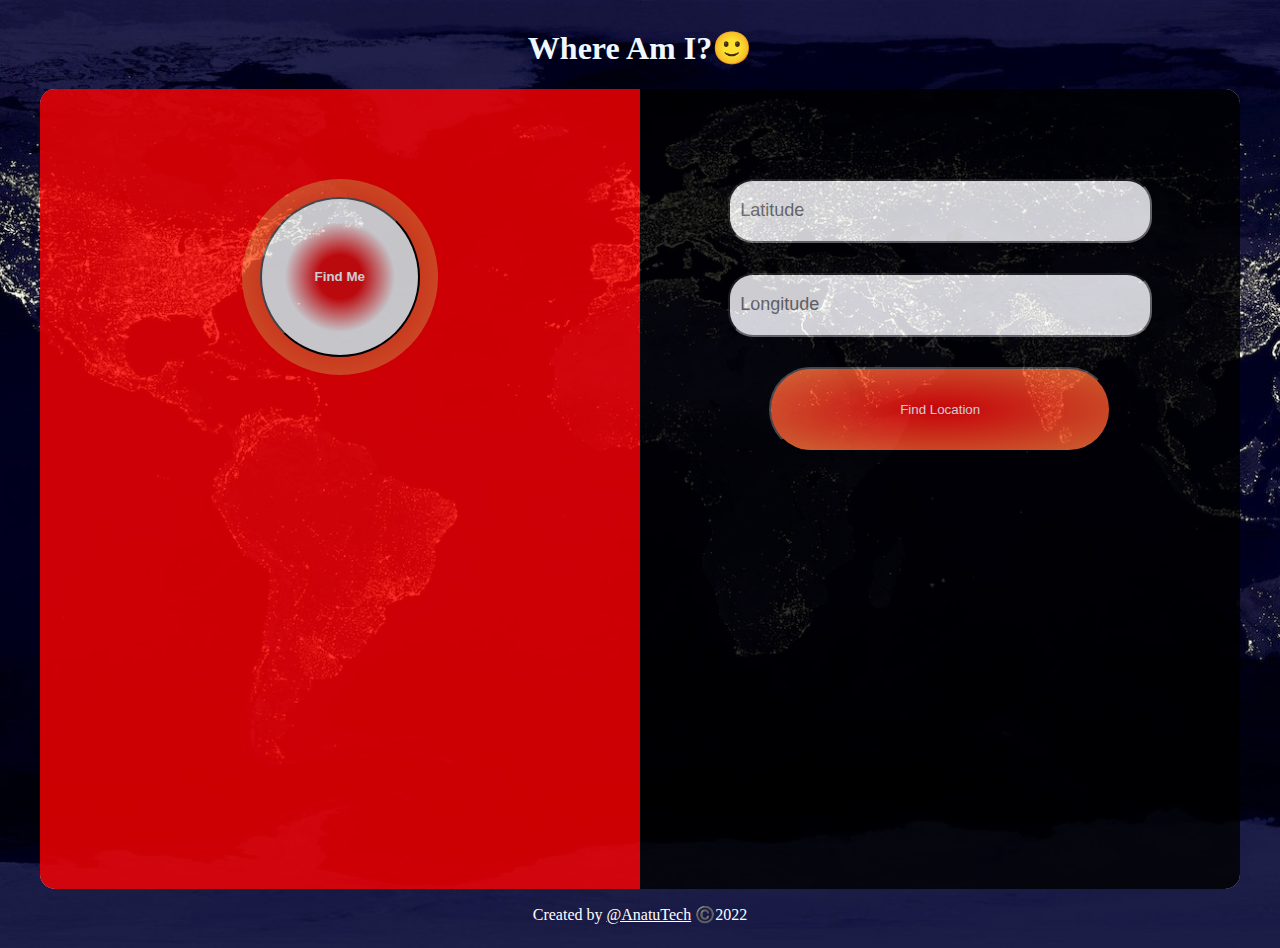
<file: index.html>
<!DOCTYPE html>
<html lang="en">
  <head>
    <meta charset="UTF-8" />
    <meta http-equiv="X-UA-Compatible" content="IE=edge" />
    <meta name="viewport" content="width=device-width, initial-scale=1.0" />
    <link rel="stylesheet" href="WhereAmIApp.css" />
    <link rel="shortcut icon" type="image/png" href="favicon.png" />
    <title>Where am I?</title>
  </head>
  <body id="body">
    <h1>Where Am I?🙂</h1>
    <div class="containerMain">
      <section class="aside sideleft">
        <div class="oval1">
          <button id="findMeButton" class="oval1Inner">Find Me</button>
        </div>
        <div id="outputContainer" class="outputContainer"></div>
      </section>
      <section class="aside sideright">
        <div class="innercontainer">
          <input id="latInput" class="input" placeholder="Latitude" />
          <input id="longInput" class="input" placeholder="Longitude" />
          <button id="findByCords" class="findButton">Find Location</button>
        </div>
        <div class="CordsResultCont"></div>
      </section>
      <div class="address"></div>
    </div>
    <footer>
      <p>
        Created by
        <a href="https://twitter.com/anatutech" target="_blank">@AnatuTech</a>
        ©️2022
      </p>
    </footer>
    <script src="WhereAmIApp.js"></script>
  </body>
</html>
</file>
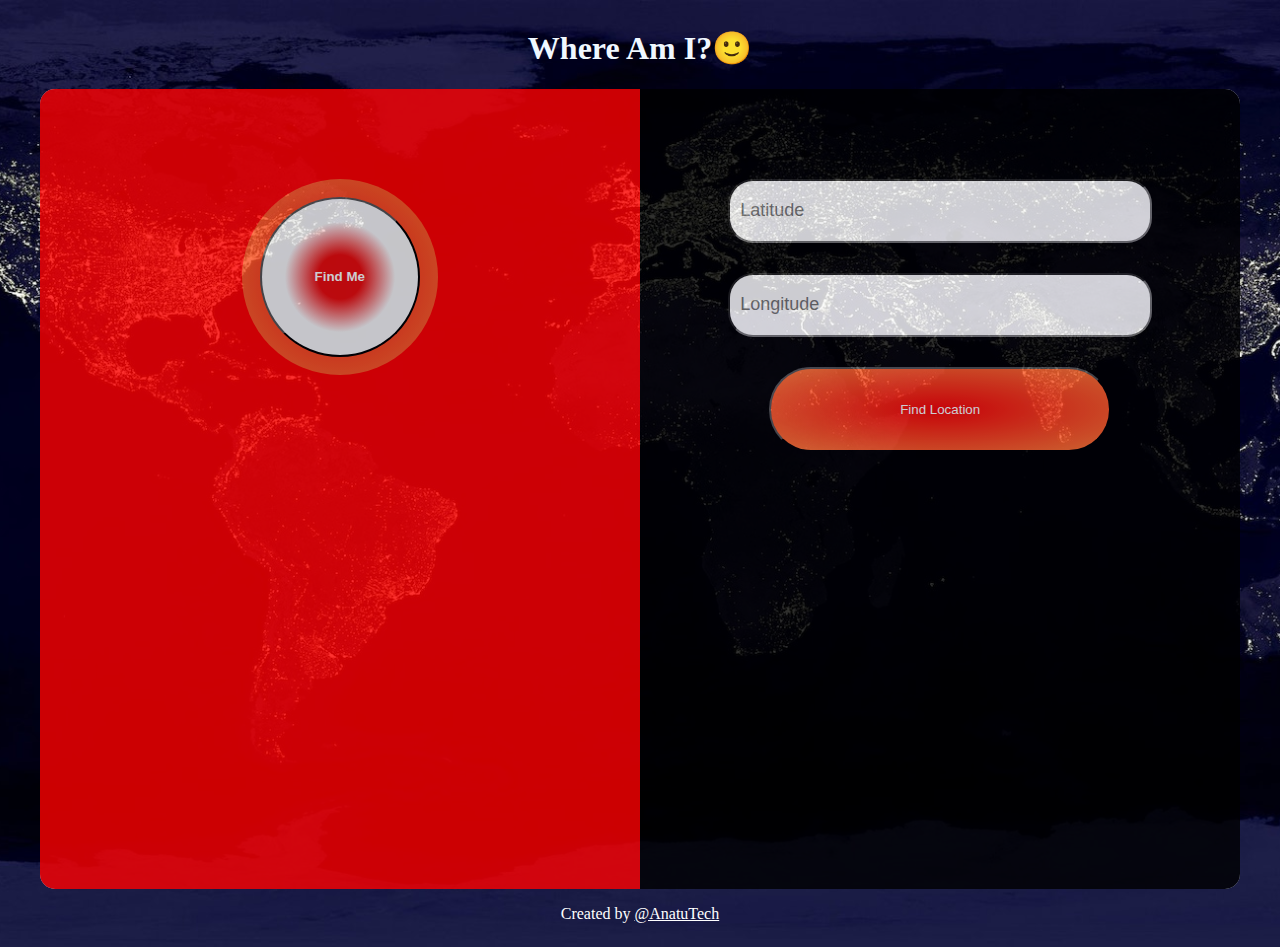
<file: WhereAmIApp.html>
<!DOCTYPE html>
<html lang="en">
  <head>
    <meta charset="UTF-8" />
    <meta http-equiv="X-UA-Compatible" content="IE=edge" />
    <meta name="viewport" content="width=device-width, initial-scale=1.0" />
    <link rel="stylesheet" href="WhereAmIApp.css" />
    <title>Where am I?</title>
  </head>
  <body id="body">
    <h1>Where Am I?🙂</h1>
    <div class="containerMain">
      <section class="aside sideleft">
        <div class="oval1">
          <button id="findMeButton" class="oval1Inner">Find Me</button>
        </div>
        <div id="outputContainer" class="outputContainer"></div>
      </section>
      <section class="aside sideright">
        <div class="innercontainer">
          <input id="latInput" class="input" placeholder="Latitude" />
          <input id="longInput" class="input" placeholder="Longitude" />
          <button id="findByCords" class="findButton">Find Location</button>
        </div>
        <div class="CordsResultCont"></div>
      </section>
      <div class="address"></div>
    </div>
    <footer>
      <p>
        Created by
        <a href="https://twitter.com/anatutech" target="_blank">@AnatuTech</a>
      </p>
    </footer>
    <script src="WhereAmIApp.js"></script>
  </body>
</html>
</file>
<file: WhereAmIApp.css>
body {
  background-image: url('world.jpg');
  background-position: center;
  /* background-repeat: no-repeat; */
  background-size: cover;
  display: flex;
  flex-direction: column;
  align-items: center;
  justify-content: center;
}

h1 {
  color: aliceblue;
}

.containerMain {
  display: flex;
  flex-direction: row;
  flex-wrap: wrap;
  /* align-items: center; */
  width: 95%;
  background-color: aliceblue;
  height: 800px;
  opacity: 0.8;
  border-radius: 15px;
}

.aside {
}
.sideleft {
  background-color: red;
  width: 50%;
  min-width: 300px;
  height: 100%;
  display: flex;
  flex-direction: column;
  align-items: center;
  /* justify-content: center; */
  border-top-left-radius: 15px;
  border-bottom-left-radius: 15px;
}
.sideright {
  background-color: black;
  width: 50%;
  min-width: 300px;
  height: 100%;
  display: flex;
  flex-direction: column;
  align-items: center;
  border-top-right-radius: 15px;
  border-bottom-right-radius: 15px;
}

.oval1 {
  width: 196px;
  height: 196px;
  border-radius: 50%;
  background: radial-gradient(ellipse, #f80505 0%, #ff7b36 100%);
  background-blend-mode: normal;
  display: flex;
  justify-content: center;
  align-items: center;
  margin-top: 15%;
  cursor: zoom-in;
  animation: breathing 4s ease-out infinite normal;
}
@keyframes breathing {
  0% {
    /* pushes the sun down past the viewport */
    transform: scale(1);
  }
  50% {
    /* returns the sun to its default position */
    transform: scale(0.5);
  }
  100% {
    /* returns the sun to its default position */
    transform: scale(0.9);
  }
}

.oval1Inner {
  width: 160px;
  height: 160px;
  border-radius: 50%;
  background: radial-gradient(ellipse, #ea0d0d 20%, #f7f7f7 50%);
  background-blend-mode: normal;
  display: flex;
  justify-content: center;
  align-items: center;
  color: rgb(255, 255, 255);
  font-weight: bold;
  cursor: zoom-in;
}

.innercontainer {
  display: flex;
  flex-direction: column;
  justify-content: center;
  align-items: center;
  margin-top: 15%;
}

.input {
  width: 400px;
  margin-bottom: 30px;
  height: 60px;
  border-radius: 25px;
  padding: 0 10px;
  font-size: large;
}

.findButton {
  /* position: absolute; */
  left: 915px;
  top: 406px;
  width: 342px;
  height: 85px;
  color: #ffffff;
  border-radius: 42px;
  background: radial-gradient(ellipse, #f80505 0%, #ff7b36 100%);
  background-blend-mode: normal;
  animation: breathing-medium 4s ease-out infinite;
}

@keyframes breathing-medium {
  0% {
    /* pushes the sun down past the viewport */
    transform: scale(1);
  }
  50% {
    /* returns the sun to its default position */
    transform: scale(0.8);
  }
  100% {
    /* returns the sun to its default position */
    transform: scale(0.9);
  }
}

.outputContainer {
  height: 200px;
  width: 90%;
  background-color: rgba(12, 30, 45, 0.7);
  margin-top: 100px;
  border-radius: 15px;
  opacity: 0;
}
.CordsResultCont {
  height: 200px;
  width: 90%;
  background-color: rgba(12, 30, 45, 0.7);
  margin-top: 100px;
  border-radius: 15px;
  opacity: 0;
  backdrop-filter: blur(14px);
  animation: 3s linear 1s slidein;
}

.addressText {
  color: #f7f7f7;
  padding: 20px;
  font-size: 18px;
  line-height: 22px;
}

.flagContainer {
  width: 100px;
  height: 100px;
}

.addressAndCountContainer {
  display: flex;
  flex-direction: row;
  height: 100%;
  width: 100%;
  justify-content: center;
  align-items: center;
}

footer {
  color: white;
}

footer a {
  color: #ffffff;
}

@media screen {
}
</file>
